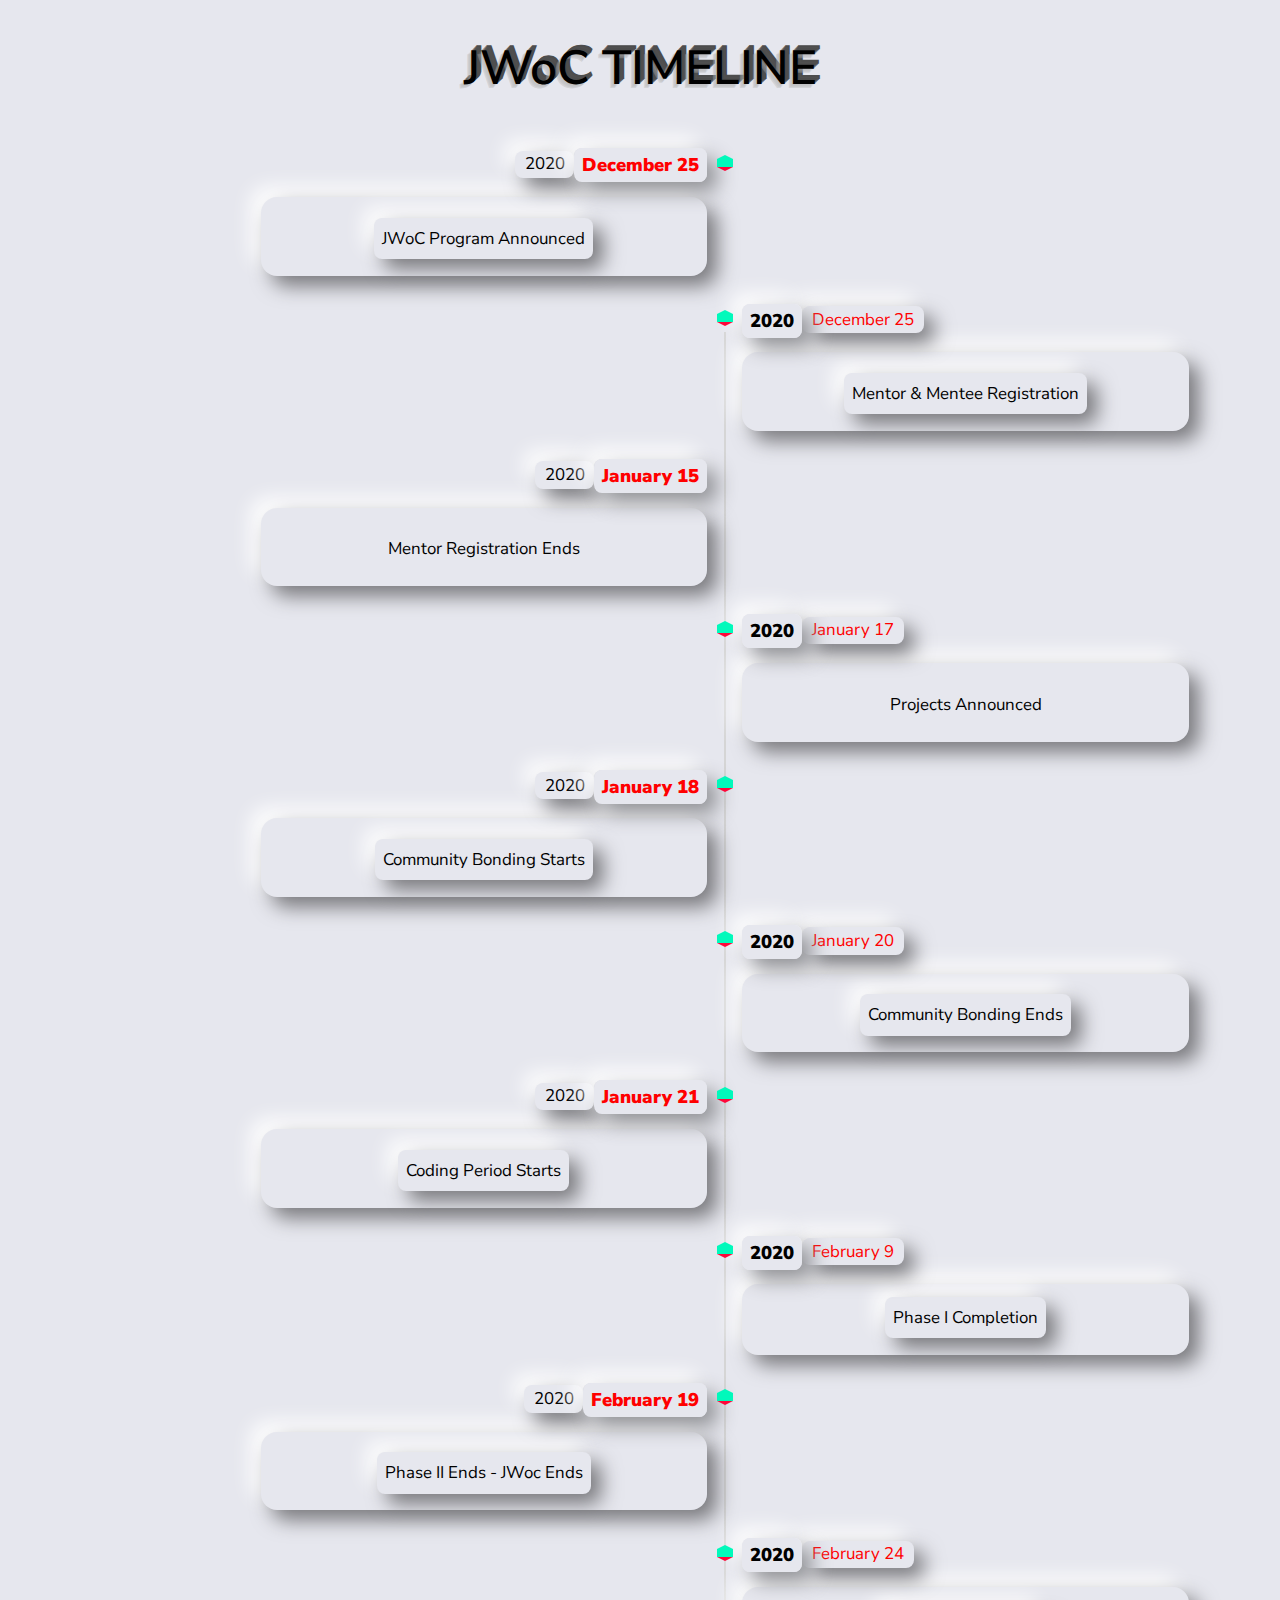
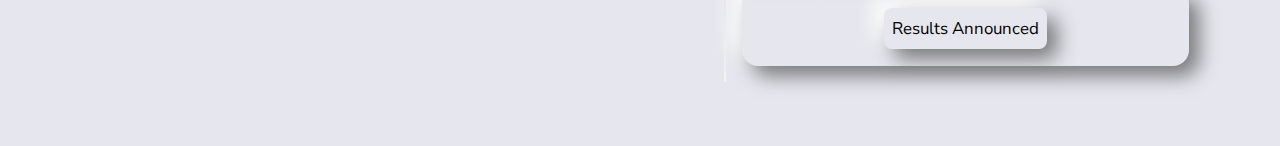
<file: timeline.html>
<!DOCTYPE html>
<html>
<head>
	<style>
h1 {
  text-align: center;
  color: transparent;
text-shadow: -4px 4px hsla(0, 0%, 70%, .4),
             -3px 3px hsla(0, 0%, 60%, .2),
             -2px 2px hsla(0, 0%, 70%, .2),
             -1px 1px hsla(0, 0%, 70%, .2),
             0px 0px hsla(0, 0%, 50%, .5),
             1px -1px hsla(0, 0%, 30%, .6),
             2px -2px hsla(0, 0%, 30%, .7),
             3px -3px hsla(0, 0%, 32%, .8),
             4px -4px hsla(0, 0%, 30%, .9),
             5px -5px hsla(0, 0%, 30%, 1.0);

}
p {text-align: center;}
div {text-align: center;}
</style>
	<title>Timeline</title>
	<link rel="stylesheet" type="text/css" href="timeline.css">
</head>
<body>
  <h1 align="top" style="color:black">JWoC TIMELINE</h1>
</body>




<div class="timeline-wrapper">
  <ul class="timeline">
        <li>
          <div class="timeline-direction-l">
            <div class="timeline-flag-wrapper">
              <span class="timeline-hexagon"></span>
              <span class="timeline-flag timeline-neumorphism-button" data-aos="zoom-in-right">
                 
                  <span style="color:red"><b>December 25</b></span>
              </span>
              <span class="time-wrapper" data-aos="zoom-in-right">
                <span class="time timeline-neumorphism-card" style="color:black"><b>2020</b></span>
              </span>
            </div>
            <div class="desc timeline-neumorphism-card" data-aos="zoom-in-right">
              
                <div class="timeline-tag-wrapper">
                  
                    <span class="tag timeline-neumorphism-card" style="color: black"><b><a class="link link--kukuri" href="#" data-letters="JWoC Program Announced">JWoC Program Announced</a></b></span>
                  
                </div>
             
            </div>



          </div>
        </li>
      
      
        <li>
          <div class="timeline-direction-r">
            <div class="timeline-flag-wrapper">
              <span class="timeline-hexagon"></span>
              <span class="timeline-flag timeline-neumorphism-button" data-aos="zoom-in-left">
                
                  <span style="color:black"><b>2020</b></span>
              </span>
              <span class="time-wrapper" data-aos="zoom-in-left">
                <span class="time timeline-neumorphism-card" style="color:red"><b>December 25</b></span>
              </span>
            </div>
            <div class="desc timeline-neumorphism-card" data-aos="zoom-in-left">
              
                <div class="timeline-tag-wrapper">
                 
                    <span class="tag timeline-neumorphism-card" style="color: black"><b><a class="link link--kukuri" href="#" data-letters="Mentor & Mentee Registration">Mentor & Mentee Registration</a></b></span>
                  
                </div>
              
            </div>
          </div>
        </li>

        <li>
          <div class="timeline-direction-l">
            <div class="timeline-flag-wrapper">
              <span class="timeline-timeline-hexagon"></span>
              <span class="timeline-flag timeline-neumorphism-button" data-aos="zoom-in-right">
                 
                  <span style="color:red"><b>January 15</b></span>
              </span>
              <span class="time-wrapper" data-aos="zoom-in-right">
                <span class="time timeline-neumorphism-card" style="color:black"><b>2020</b></span>
              </span>
            </div>
            <div class="desc timeline-neumorphism-card" data-aos="zoom-in-right">
              
                <div class="timeline-tag-wrapper">
                  
                    <span class="tag timeline-timeline-neumorphism-card" style="color: black"><b><a class="link link--kukuri" href="#" data-letters="Mentor Registration Ends">Mentor Registration Ends</a></b></span>
                  
                </div>
             
            </div>



          </div>
        </li>

        <li>
          <div class="timeline-direction-r">
            <div class="timeline-flag-wrapper">
              <span class="timeline-hexagon"></span>
              <span class="timeline-flag timeline-neumorphism-button" data-aos="zoom-in-left">
                
                  <span style="color:black"><b>2020</b></span>
              </span>
              <span class="time-wrapper" data-aos="zoom-in-left">
               <span class="time timeline-neumorphism-card" style="color:red"><b>January 17</b></span>
              </span>
            </div>
            <div class="desc timeline-neumorphism-card" data-aos="zoom-in-left">
              
                <div class="timeline-tag-wrapper">
                 
                    <span class="tag timeline-timeline-timeline-neumorphism-card" style="color: black"><b><a class="link link--kukuri" href="#" data-letters="Projects Announced">Projects Announced</a></b></span>
                  
                </div>
              
            </div>
          </div>
        </li>


        <li>
          <div class="timeline-direction-l">
            <div class="timeline-flag-wrapper">
              <span class="timeline-hexagon"></span>
              <span class="timeline-flag timeline-neumorphism-button" data-aos="zoom-in-right">
                 
                  <span style="color:red"><b>January 18</b></span>
              </span>
              <span class="time-wrapper" data-aos="zoom-in-right">
                <span class="time timeline-neumorphism-card" style="color:black"><b>2020</b></span>
              </span>
            </div>
            <div class="desc timeline-neumorphism-card" data-aos="zoom-in-right">
              
                <div class="timeline-tag-wrapper">
                  
                    <span class="tag timeline-neumorphism-card" style="color: black"><b><a class="link link--kukuri" href="#" data-letters="Community Bonding Starts">Community Bonding Starts</a></b></span>
                  
                </div>
             
            </div>



          </div>
        </li>


        <li>
          <div class="timeline-direction-r">
            <div class="timeline-flag-wrapper">
              <span class="timeline-hexagon"></span>
              <span class="timeline-flag timeline-neumorphism-button" data-aos="zoom-in-left">
                
                  <span style="color:black"><b>2020</b></span>
              </span>
              <span class="time-wrapper" data-aos="zoom-in-left">
                <span class="time timeline-neumorphism-card" style="color:red"><b>January 20</b></span>
              </span>
            </div>
            <div class="desc timeline-neumorphism-card" data-aos="zoom-in-left">
              
                <div class="timeline-tag-wrapper">
                 
                    <span class="tag timeline-neumorphism-card" style="color: black"><b><a class="link link--kukuri" href="#" data-letters="Community Bonding Ends">Community Bonding Ends</a></b></span>
                  
                </div>
              
            </div>
          </div>
        </li>


        <li>
          <div class="timeline-direction-l">
            <div class="timeline-flag-wrapper">
              <span class="timeline-hexagon"></span>
              <span class="timeline-flag timeline-neumorphism-button" data-aos="zoom-in-right">
                 
                  <span style="color:red"><b>January 21</b></span>
              </span>
              <span class="time-wrapper" data-aos="zoom-in-right">
                <span class="time timeline-neumorphism-card" style="color:black"><b>2020</b></span>
              </span>
            </div>
            <div class="desc timeline-neumorphism-card" data-aos="zoom-in-right">
              
                <div class="timeline-tag-wrapper">
                  
                    <span class="tag timeline-neumorphism-card" style="color: black"><b><a class="link link--kukuri" href="#" data-letters="Coding Period Starts">Coding Period Starts</a></b></span>
                  
                </div>
             
            </div>



          </div>
        </li>


         <li>
          <div class="timeline-direction-r">
            <div class="timeline-flag-wrapper">
              <span class="timeline-hexagon"></span>
              <span class="timeline-flag timeline-neumorphism-button" data-aos="zoom-in-left">
                
                  <span style="color:black"><b>2020</b></span>
              </span>
              <span class="time-wrapper" data-aos="zoom-in-left">
                <span class="time timeline-neumorphism-card" style="color:red"><b>February 9</b></span>
              </span>
            </div>
            <div class="desc timeline-neumorphism-card" data-aos="zoom-in-left">
              
                <div class="timeline-timeline-tag-wrapper">
                 
                    <span class="tag timeline-neumorphism-card" style="color: black"><b><a class="link link--kukuri" href="#" data-letters="Phase I Completion">Phase I Completion</a></b></span>
                  
                </div>
              
            </div>
          </div>
        </li>

        <li>
          <div class="timeline-direction-l">
            <div class="timeline-flag-wrapper">
              <span class="timeline-hexagon"></span>
              <span class="timeline-flag timeline-neumorphism-button" data-aos="zoom-in-right">
                 
                 <span style="color:red"><b>February 19</b></span>
              </span>
              <span class="time-wrapper" data-aos="zoom-in-right">
                <span class="time timeline-neumorphism-card" style="color:black"><b>2020</b></span>
              </span>
            </div>
            <div class="desc timeline-neumorphism-card" data-aos="zoom-in-right">
              
                <div class="timeline-tag-wrapper">
                  
                    <span class="tag timeline-neumorphism-card" style="color: black"><b><a class="link link--kukuri" href="#" data-letters="Phase II Ends - JWoc Ends">Phase II Ends - JWoc Ends</a></b></span>
                  
                </div>
             
            </div>



          </div>
        </li>


         <li>
          <div class="timeline-direction-r">
            <div class="timeline-flag-wrapper">
              <span class="timeline-hexagon"></span>
              <span class="timeline-flag timeline-neumorphism-button" data-aos="zoom-in-left">
                
                 <span style="color:black"><b>2020</b></span>
              </span>
              <span class="time-wrapper" data-aos="zoom-in-left">
                <span class="time timeline-neumorphism-card" style="color:red"><b>February 24</b></span>
              </span>
            </div>
            <div class="desc timeline-neumorphism-card" data-aos="zoom-in-left">
              
                <div class="timeline-tag-wrapper">
                 
                    <span class="tag timeline-neumorphism-card" style="color: black"><b><a class="link link--kukuri" href="#" data-letters="Results Announced">Results Announced</a></b></span>
                  
                </div>
              
            </div>
          </div>
        </li>


  </ul>
</div>

<footer>
  <p></p>
  <p></a></p>
</footer>
</html>
</file>
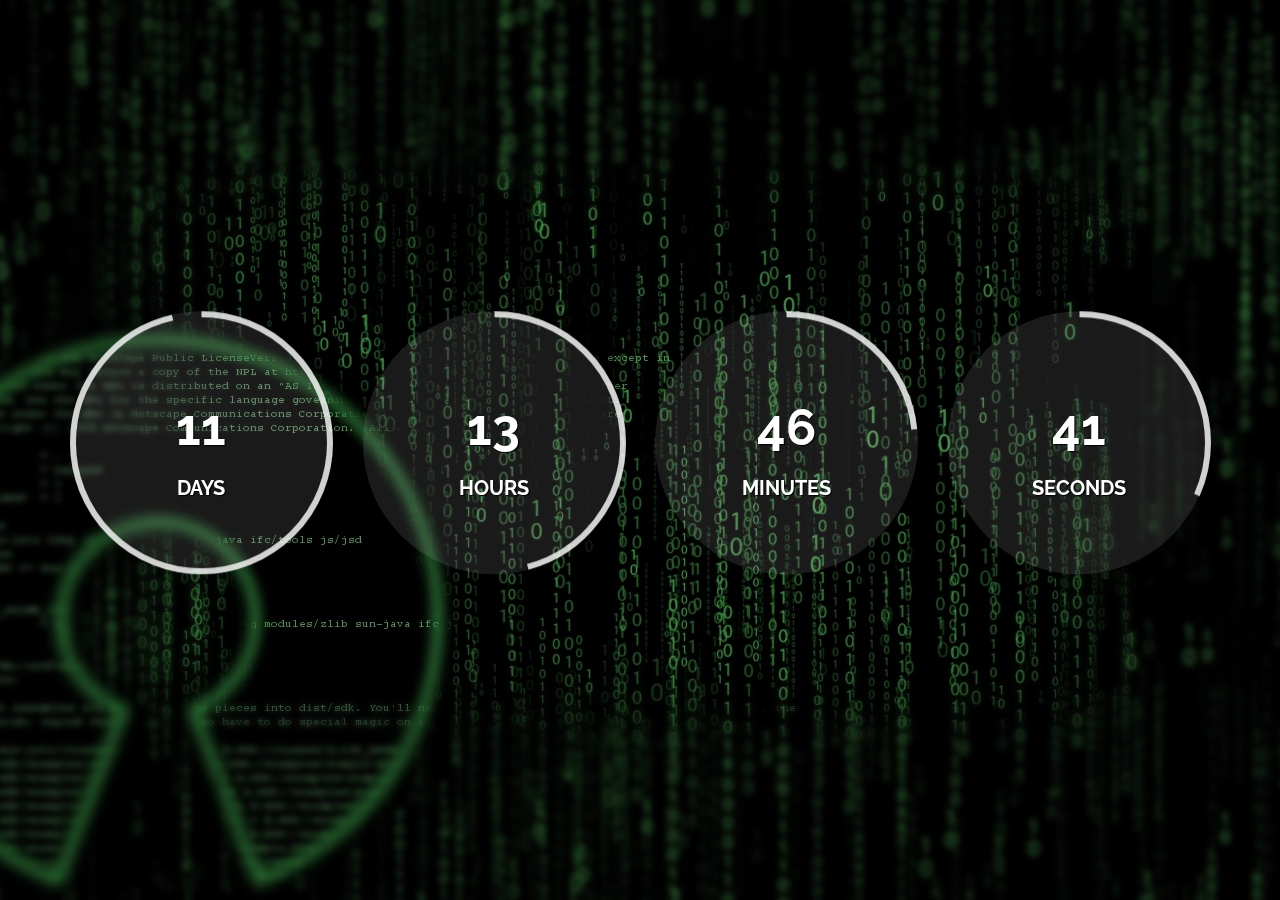
<file: Coming_Soon/demo/data-attributes.html>
<!doctype html>
<html>
<head>	
    <meta charset="utf-8">
    <meta name="description" content="">
    <meta name="keywords" content="">
    <meta name="author" content="Pragmatic Mates s.r.o. - http://pragmaticmates.com">
    <meta name="viewport" content="width=device-width, initial-scale=1.0">

    <link href="http://fonts.googleapis.com/css?family=Raleway:400,700" rel="stylesheet" type="text/css">
    <link rel="stylesheet" type="text/css" href="css/bootstrap.min.css">
    <link rel="stylesheet" type="text/css" href="css/demo.css">

	<title>jQuery Final Countdown Plugin</title>
</head>

<body>

<div class="countdown countdown-container container"
     data-start="1362139200"
     data-end="1388461320"
     data-now="1387461319"
     data-border-color="rgba(255, 255, 255, .8)">
    <div class="clock row">
        <div class="clock-item clock-days countdown-time-value col-sm-6 col-md-3">
            <div class="wrap">
                <div class="inner">
                    <div id="canvas-days" class="clock-canvas"></div>

                    <div class="text">
                        <p class="val">0</p>
                        <p class="type-days type-time">DAYS</p>
                    </div><!-- /.text -->
                </div><!-- /.inner -->
            </div><!-- /.wrap -->
        </div><!-- /.clock-item -->

        <div class="clock-item clock-hours countdown-time-value col-sm-6 col-md-3">
            <div class="wrap">
                <div class="inner">
                    <div id="canvas-hours" class="clock-canvas"></div>

                    <div class="text">
                        <p class="val">0</p>
                        <p class="type-hours type-time">HOURS</p>
                    </div><!-- /.text -->
                </div><!-- /.inner -->
            </div><!-- /.wrap -->
        </div><!-- /.clock-item -->

        <div class="clock-item clock-minutes countdown-time-value col-sm-6 col-md-3">
            <div class="wrap">
                <div class="inner">
                    <div id="canvas-minutes" class="clock-canvas"></div>

                    <div class="text">
                        <p class="val">0</p>
                        <p class="type-minutes type-time">MINUTES</p>
                    </div><!-- /.text -->
                </div><!-- /.inner -->
            </div><!-- /.wrap -->
        </div><!-- /.clock-item -->

        <div class="clock-item clock-seconds countdown-time-value col-sm-6 col-md-3">
            <div class="wrap">
                <div class="inner">
                    <div id="canvas-seconds" class="clock-canvas"></div>

                    <div class="text">
                        <p class="val">0</p>
                        <p class="type-seconds type-time">SECONDS</p>
                    </div><!-- /.text -->
                </div><!-- /.inner -->
            </div><!-- /.wrap -->
        </div><!-- /.clock-item -->
    </div><!-- /.clock -->
</div><!-- /.countdown-wrapper -->



<script type="text/javascript" src="http://code.jquery.com/jquery-1.11.0.min.js"></script>
<script type="text/javascript" src="js/kinetic.js"></script>
<script type="text/javascript" src="../jquery.final-countdown.js"></script>
<script type="text/javascript">
	$('.countdown').final_countdown();
</script>

</body>
</html>
</file>
<file: timeline.css>
@import url("https://fonts.googleapis.com/css?family=Josefin+Sans&display=swap");@import url("https://fonts.googleapis.com/css?family=Raleway&display=swap");
@import url(https://fonts.googleapis.com/css?family=Dosis:300,400);
@import url("https://fonts.googleapis.com/css2?family=Nunito+Sans:wght@300;400;600;700&display=swap");
:root {
    --blue: #0056B3;
    --indigo: #6610f2;
    --purple: #6f42c1;
    --pink: #e83e8c;
    --red: #A91E2C;
    --orange: #fd7e14;
    --yellow: #F0B400;
    --green: #18634B;
    --teal: #0056B3;
    --cyan: #17a2b8;
    --white: #ECF0F3;
    --gray: #93a5be;
    --gray-dark: #525480;
    --primary: #e6e7ee;
    --secondary: #2D4CC8;
    --success: #18634B;
    --info: #0056B3;
    --warning: #F0B400;
    --danger: #A91E2C;
    --light: #D1D9E6;
    --dark: #31344b;
    --default: #262833;
    --white: #ECF0F3;
    --gray: #44476A;
    --neutral: #ECF0F3;
    --soft: #e6e7ee;
    --black: #262833;
    --purple: #6f42c1;
    --gray-100: #f3f7fa;
    --gray-200: #fafbfe;
    --gray-300: #e6e7ee;
    --gray-400: #D1D9E6;
    --gray-500: #b1bcce;
    --gray-600: #93a5be;
    --gray-700: #66799e;
    --gray-800: #525480;
    --facebook: #3b5999;
    --dribbble: #ea4c89;
    --github: #222222;
    --behance: #0057ff;
    --twitter: #1da1f2;
    --slack: #3aaf85;
    --breakpoint-xs: 0;
    --breakpoint-sm: 576px;
    --breakpoint-md: 768px;
    --breakpoint-lg: 992px;
    --breakpoint-xl: 1200px;
    --font-family-sans-serif: -apple-system, BlinkMacSystemFont, "Segoe UI", Roboto, "Helvetica Neue", Arial, "Noto Sans", sans-serif, "Apple Color Emoji", "Segoe UI Emoji", "Segoe UI Symbol", "Noto Color Emoji";
    --font-family-monospace: SFMono-Regular, Menlo, Monaco, Consolas, "Liberation Mono", "Courier New", monospace;
}

html{
	background:#e6e7ee;
	color:#fff;
	font-family: sans-serif;
	-webkit-text-size-adjust: 100%;
	-webkit-tap-highlight-color: rgba(38, 40, 51, 0);
	font-weight:400;
	line-height:1.5rem;
	font-size: 1rem;

}
body,html{
	font-family: "Nunito Sans", sans-serif;
	height:100%
	font-size: 1rem;
    font-weight: 300;
    line-height: 1.5;
    text-align: left;
    background-color: #e6e7ee;
    padding-bottom: 80px;

}
.relative {


  font-size: smaller;


}
.timeline-wrapper {
   margin: 10px auto;
    width: 60%;
    height: 100px;
    position:relative;
    text-align:center
    font-size: large;
}
h1{

	font-size:3rem;
	font-weight:600;
	line-height:2rem
	text-shadow: 1px 1px 1px #000, 
                 3px 3px 5px blue;
}
p{
	word-spacing:2rem

    margin-top: 0;
    margin-bottom: 1rem;
}
a{
	color:#01f9bb;
	text-decoration:none
}
a:hover{
	color:#fff
}
.highlight-link{
	-webkit-appearance: listbox;
	box-sizing:border-box;
	color:#01f9bb;
	display:inline-block;
	padding:.125rem;
	transition:all .2s ease-in-out
	box-shadow:  10px 10px 20px #bfc0c6, 
             -10px -10px 20px #ffffff;
    color:#d0d4e2
    font-size:18px;

}
.highlight-link:hover{
	box-shadow:  10px 10px 20px #bfc0c6, 
             -10px -10px 20px #ffffff;
	color:#fff
	font-size:18px;
}
.layout{
	margin:.5rem;
	max-width:75em;
	padding:.5rem
	font-size:18px;
}
.layout .card{
	background:linear-gradient(145deg,hsla(0,0%,45%,.15) 15%,#e6e7ee 80%);
	border-radius:2rem;
	margin:3rem 0;
	padding:1rem 2rem
	font-size:18px;

}

.layout .card .title{
	text-align:center;position:relative
	font-size:18px;
}
.layout .card .subtitle{
	text-align:center
	font-size:18px;
}
.layout .card .description{
	text-align:justify
	font-size:18px;
}
.timeline-neumorphism-button{
	background:linear-gradient(145deg,hsla(240,2%,40%,.15) 15%,rgba(33,33,33,.4) 80%);
	box-shadow:  10px 10px 20px #919296, 
             -10px -10px 20px #ffffff;
    font-size:18.5px;

}
.timeline-neumorphism-card{
	box-shadow:  10px 10px 20px #78787c, 
             -10px -10px 20px #ffffff;
    font-size:16.9px;

}
.neumorphism-card-big{
	box-shadow:  10px 10px 20px #bfc0c6, 
             -10px -10px 20px #ffffff;
    font-size:19px;

}
#preloader{
	-ms-flex-align:center;
	align-items:center;
	background:##e6e7ee;
	display:-ms-flexbox;
	display:flex;
	height:100%;
	-ms-flex-pack:center;
	justify-content:center;
	left:0;
	margin:.5rem;
	padding:.5rem;
	position:absolute;
	right:0;
	
	z-index:999
}
#preloader #loader{
	animation:a 4s linear infinite;border:.25rem solid transparent;border-radius:50%;
	border-top-color:#01f9bb;height:15rem;
	overflow:hidden;
	position:relative;
	left:1rem;
	top:-6rem;
	
	width:15rem
}
#preloader #loader:before{
	animation:a 6s linear infinite;bottom:.5rem;
	left:.5rem;right:.5rem;top:.5rem
	
}
#preloader #loader:after,#preloader #loader:before{
	border:.25rem solid transparent;
	border-radius:50%;
	border-top-color:#01f9bb;
	content:"";
	position:absolute
	

}
#preloader #loader:after{
	animation:a 3s linear infinite;
	bottom:1.25rem;
	left:1.25rem;
	right:1.25rem;
	top:1.25rem
	
}
@keyframes a{
	0%{
		transform:rotate(0deg)
	}
	to
	{
		transform:rotate(1turn)
	}
}
.footer{
	background:#e6e7ee;
	color:#fff;
	margin:.5rem;
	padding:1rem;
	text-align:center
	
}
.footer a{
	color:#01f9bb
	
}
.footer a:focus,.footer a:hover{
	background:#e6e7ee;
	color:#fff
	
}
.landing-logo{
	-ms-flex-align:center;
	align-items:center;
	color:#01f9bb;
	height:100%;
	left:0;
	margin:.5rem;
	padding:.5rem;
	position:absolute;
	right:0;
	text-align:center

}
.landing-logo,.landing-logo h1{
	display:-ms-flexbox;
	display:flex;
	-ms-flex-pack:center;
	justify-content:center
}
.landing-logo h1{
	position:relative;
	top:-6rem;width:15rem
}
.landing-logo h1:before{
	content:"";
	border-radius:50%;
	border:.5rem solid;
	box-sizing:border-box;
	height:15rem;
	position:absolute;
	left:1rem;
	top:-7rem;
	width:15rem
}
.landing-logo em{
	font-family:Josefin Sans,sans-serif;
	font-size:4rem;
	font-style:normal
}
.landing-logo .planet{
	animation:b 13s linear infinite
}
.landing-logo .planet:before{
	background:#e6e7ee;
	border-radius:50%;
	content:"";
	height:3rem;
	left:.4rem;
	position:absolute;
	top:-1rem;
	width:3rem;
	z-index:-1
}
.landing-logo .left{
	transform-origin:9rem .25rem
}
.landing-logo .right{
	transform-origin:-5.5rem .25rem
}
@keyframes b{
	to{
		transform:rotate(1turn)
	}
}
.landing{
	background:#e6e7ee;
	color:#fff;
	display:-ms-flexbox;
	display:flex;
	height:100%;
	text-align:center
}
.landing,.landing-title{
	margin:.5rem;
	padding:.5rem
}
.landing-title{
	left:0;
	position:absolute;
	right:0;
	top:55%
}
.landing-icons{
	display:-ms-flexbox;
	display:flex;
	-ms-flex-pack:center;
	justify-content:center
}
.landing-icons .social-link{
	color:#fff;
	position:relative;
	height:3rem;
	line-height:3rem;
	margin:.25rem;
	width:3rem
}
.landing-icons .social-link .circle{
	animation:d 1s ease-in-out forwards;
	fill:none;
	stroke-dasharray:40;
	transition:all .2s ease-in-out
}
.landing-icons .social-link .social{
	font-size:1.5rem;
	position:absolute;
	top:0;
	transition:all .5s ease-in-out;width:100%
}
.landing-icons .social-link .label{
	display:none
}
.landing-icons .social-link:hover{
	cursor:pointer
}
.landing-icons .social-link:hover .circle{
	animation:c 1s ease-in-out forwards,e 1s linear forwards;
	fill:#fff;
	fill-opacity:1
}.landing-icons .social-link:hover .social{
	color:#000
}
.landing-icons .social-link:hover .label{
	display:unset!important;
	position:relative;
	top:-2rem
}
.landing-icons .email:hover .circle{
	animation:c 1s ease-in-out forwards,f 1s linear forwards
}
.landing-icons .email:hover .social{
	color:#d44638
}
.landing-icons .linkedin:hover .circle{
	animation:c 1s ease-in-out forwards,g 1s linear forwards
}
.landing-icons .linkedin:hover .social{
	color:#007bb6
}.landing-icons .twitter:hover .circle{animation:c 1s ease-in-out forwards,h 1s linear forwards}.landing-icons .twitter:hover .social{color:#1da1f2}@keyframes c{to{stroke-dasharray:510;stroke-width:.5rem}}@keyframes d{0%{stroke:#fff;stroke-dasharray:510;stroke-width:.5rem}to{stroke:#fff;stroke-dasharray:83;stroke-width:.5rem}}@keyframes e{to{stroke:#000}}@keyframes f{to{stroke:#b23121}}@keyframes g{to{stroke:#007bb6}}@keyframes h{to{stroke:#1da1f2}}#skills{-ms-flex-align:center;align-items:center;display:-ms-flexbox;display:flex;-ms-flex-wrap:wrap;flex-wrap:wrap;-ms-flex-pack:center;justify-content:center}#skills div{padding:.2rem;transition:opacity .5s}#skills div[skill-type=language]{color:#e84a5f}#skills div[skill-type=framework]{color:#ff847c}#skills div[skill-type=tool]{color:#fecea8}#skills div[skill-weight="1"]{font-size:.75rem;line-height:.25rem}#skills div[skill-weight="2"]{font-size:1.25rem;line-height:.75rem}#skills div[skill-weight="3"]{font-size:1.75rem;line-height:1.25rem}#skills div[skill-weight="4"]{font-size:2.25rem;line-height:1.75rem}#skills div[skill-weight="5"]{font-size:2.75rem;line-height:2.25rem}#skills .filter-button,#skills input[type=radio]{display:none}.timeline-wrapper .timeline{list-style-type:none;padding:0;position:relative}.timeline-wrapper .timeline:before{background:linear-gradient(180deg,#f3f3f3 0,#d5d5d5 8%,#d5d5d5 92%,#f3f3f3);content:" ";height:100%;left:50%;margin-left:-.0675rem;position:absolute;width:.125rem;z-index:-1}.timeline-wrapper .timeline li{padding:1rem 0}.timeline-wrapper .timeline-hexagon{background:#01f9bb;height:.5rem;left:0;margin-left:auto;margin-right:auto;position:absolute;right:0;top:-.8rem;width:1rem}.timeline-wrapper .timeline-hexagon:after,.timeline-wrapper .timeline-hexagon:before{border-left:2rem solid transparent;border-right:2rem solid transparent;border-left-width:.5rem;border-right-width:.5rem;content:"";left:0;position:absolute}.timeline-wrapper .timeline-hexagon:before{border-bottom:.25rem solid #01f9bb
	;top:-.25rem}.timeline-wrapper .timeline-hexagon:after{border-top:.25rem solid #ff073a;bottom:-.25rem}.timeline-wrapper .timeline-flag-wrapper{position:relative;text-align:center}.timeline-wrapper .timeline-flag{background:#e6e7ee;border-radius:.5rem;font-weight:600;padding:.25rem .5rem}.timeline-wrapper .timeline-flag span{position:relative;transition:.4s}.timeline-wrapper .timeline-flag span:after{content:"\226B";color:#ff073a;position:absolute;opacity:0;right:-1rem;transition:.4s}.timeline-wrapper .timeline-flag:hover span{letter-spacing:.05rem;padding-right:1rem}.timeline-wrapper .timeline-flag:hover span:after{opacity:1;right:0}.timeline-wrapper .time-wrapper{color:#fff;display:block;line-height:.5rem;margin-top:.3rem}.timeline-wrapper .time{background:#e6e7ee;border-radius:.5rem;display:inline-block;padding:.6rem}.timeline-wrapper .desc{background:#e6e7ee;border-radius:1rem;margin:1em 0 0;padding:.75em;text-align:center}.project{border-radius:1rem;margin:1rem 0;padding:.5rem 1rem}.project .name-link-wrapper{display:-ms-flexbox;display:flex;-ms-flex-pack:justify;justify-content:space-between}.project .name-link-wrapper .links{font-size:1.5rem;margin:1rem .5rem}.project .name-link-wrapper .links a:hover{animation:i 1s infinite alternate;position:relative}.project-stars-forks{fill:#fff;margin-right:.5rem}.project-stars-forks .svg-wrapper{padding-right:.2rem;vertical-align:text-bottom}
.timeline-tag-wrapper{
	margin:.5rem 0 0 


}
.tag{
	border-radius:.5rem;
	display:inline-block;
	margin-bottom:.25rem;
	padding:.5rem

}
.contact-icons{display:-ms-flexbox;display:flex;-ms-flex-pack:center;justify-content:center}.contact-icons .social-link{color:#ff073a;position:relative;height:3rem;line-height:3rem;margin:.25rem;text-align:center;width:3rem}.contact-icons .social-link .social{font-size:1.5rem}.contact-icons .social-link:hover{cursor:pointer;animation:i 1s infinite alternate}.contact-icons .social-link:hover .social{color:#fff}.contact-icons .black:hover .social{color:#000}.contact-icons .linkedin:hover .social{color:#007bb6}.contact-icons .twitter:hover .social{color:#1da1f2}@media only screen and (min-width:48em){.layout{margin:.5rem auto;padding:2rem}.layout .card .description,.layout .card .subtitle{font-size:1.25rem}.landing-title h1{font-size:3rem}.landing-icons .social-link{width:4rem;height:4rem;line-height:4rem}.landing-icons .social-link .social{font-size:2rem}#skills div[skill-weight="1"]{font-size:1rem;line-height:0}#skills div[skill-weight="2"]{font-size:2rem;line-height:1rem}#skills div[skill-weight="3"]{font-size:3rem;line-height:2rem}#skills div[skill-weight="4"]{font-size:4rem;line-height:3rem}#skills div[skill-weight="5"]{font-size:5rem;line-height:4rem}#skills .filter-button{border-radius:.5rem;cursor:pointer;display:unset;margin:0 .5rem 1rem;padding:.5rem .25rem;text-align:center;width:21%}#skills .filter-button:hover{letter-spacing:.25rem}#skills input[type=radio]:checked+.filter-button{color:#ff073a;font-weight:600;background:linear-gradient(150deg,hsla(0,0%,8%,.4) 10%,hsla(0,0%,45%,.15) 80%);box-shadow:1px 1px 2px 0 hsla(0,0%,82%,.4),-1px -1px 2px rgba(0,0,0,.4),inset 3px 3px 2px 0 rgba(0,0,0,.4),inset -1px -2px 2px hsla(0,0%,82%,.4)}#skills input[id=framework]:checked~div[skill-type=language],#skills input[id=framework]:checked~div[skill-type=tool],#skills input[id=language]:checked~div[skill-type=framework],#skills input[id=language]:checked~div[skill-type=tool],#skills input[id=tool]:checked~div[skill-type=framework],#skills input[id=tool]:checked~div[skill-type=language]{height:0;margin:0;opacity:0;padding:0;width:0}.timeline-wrapper .timeline{margin:0 auto;width:39.25rem}.timeline-wrapper .timeline li:after{clear:both;content:"";display:block}.timeline-wrapper .timeline-direction-l{float:left;text-align:right;width:18.5rem}.timeline-wrapper .timeline-direction-l .timeline-hexagon{left:auto;right:-1.6rem;top:.4rem}.timeline-wrapper .timeline-direction-l .timeline-flag-wrapper{display:inline-block;text-align:right}.timeline-wrapper .timeline-direction-l .time-wrapper{float:left;margin-top:-.1rem}.timeline-wrapper .timeline-direction-l .desc{text-align:right}.timeline-wrapper .timeline-direction-r{float:right;text-align:left;width:18.5rem}.timeline-wrapper .timeline-direction-r .timeline-hexagon{left:-1.6rem;right:auto;top:.4rem}.timeline-wrapper .timeline-direction-r .timeline-flag-wrapper{display:inline-block;text-align:left}.timeline-wrapper .timeline-direction-r .time-wrapper{float:right;margin-top:-.1rem}.timeline-wrapper .timeline-direction-r .desc{text-align:left}.projects-wrapper{display:-ms-flexbox;display:flex;-ms-flex-wrap:wrap;flex-wrap:wrap;-ms-flex-pack:justify;justify-content:space-between}.projects-wrapper>*{width:44%}.contact-icons .social-link{width:4rem;height:4rem;line-height:4rem}.contact-icons .social-link .social{font-size:2rem}}@media only screen and (min-width:62em){.layout{padding:3rem}.layout .card{padding:1rem 3rem}#skills .filter-button{width:21.5%}.timeline-wrapper .timeline{width:49rem}.timeline-wrapper .timeline-direction-l,.timeline-wrapper .timeline-direction-r{width:23.35rem}.projects-wrapper>*{width:45%}}@media only screen and (min-width:75em){.layout{padding:5rem}#skills .filter-button{width:22%}.timeline-wrapper .timeline{width:58rem}.timeline-wrapper .timeline-direction-l,.timeline-wrapper .timeline-direction-r{width:27.9rem}.projects-wrapper>*{width:46%}}@keyframes i{0%{bottom:0}50%{bottom:.5rem}to{bottom:0}}



.wrapper {

  
}

h1 a {
  color: #000000;
  font-size: 3em;
  text-decoration: none;
  position: relative;
  font-family: 'Dosis', sans-serif;
}
a.effect-shine:hover {
  -webkit-mask-image: linear-gradient(-75deg, rgba(0,0,0,.6) 30%, #000 50%, rgba(0,0,0,.6) 70%);
  -webkit-mask-size: 200%;
  animation: shine 2s infinite;
}

.link {
	outline: none;
	text-decoration: none;
	position: relative;
	font-size: 1em;
	line-height: 1;
	color: #000000;
	display: inline-block;
}
link--kukuri {
	text-transform: uppercase;
	font-weight: 900;
	overflow: hidden;
	line-height: 0.75;
	color: #b2b0a9;
}

.link--kukuri:hover {
	color: #b2b0a9;
}

.link--kukuri::after {
	content: '';
	position: absolute;gi
	height: 16px;
	width: 100%;
	top: 50%;
	margin-top: -8px;
	right: 0;
	background: #F9F9F9;
	transform: translate3d(-100%,0,0);
	transition: transform 0.4s;
	transition-timing-function: cubic-bezier(0.7,0,0.3,1);
}

.link--kukuri:hover::after {
	transform: translate3d(100%,0,0);
}

.link--kukuri::before {
	content: attr(data-letters);
	position: absolute;
	z-index: 2;
	overflow: hidden;
	color: #424242;
	white-space: nowrap;
	width: 0%;
	transition: width 0.4s 0.3s;
}

.link--kukuri:hover::before {
	width: 100%;
}

@-webkit-keyframes shine {
  from {
    -webkit-mask-position: 150%;
  }
  
  to {
    -webkit-mask-position: -50%;
  }
}
</file>
<file: Coming_Soon/demo/css/demo.css>
*{
	margin: 0;
	padding: 0;
}
html, body {
	height: 100%;
}

html {
	background-image: url('../img/open.jpeg');
	background-position: center center;
	background-repeat: no-repeat;
	background-size: cover;	
}

body {
	background-color: rgba(44,62,80 , 0.6 );
	background-image: url('../img/open1.jpg');
	background-position: center;
	background-repeat: repeat;
	font-family: 'Raleway', 'Arial', sans-serif;
	margin: 0;
	padding: 0;
	height: 100vh;
}
h1{
	font-size: 70px;
	letter-spacing: 15px;
	text-align: center;
}
.centerdiv{
	align-items: center;
	height: 50px;

}
a{
	height: 100px;
	width: 100px;
	border-radius: 50px; 
	text-align: center;
	margin: 10px;
	line-height: 110px;
}
a i{
	transition: all 0.3s linear; 
}
a:hover i{
	transform: scale(1.4);
}
.fa-linkedin{
	color: #0097e6;
}
.fa-facebook{
	color: #3b5998;
}
#particles-js
{
	z-index: 99999;
	height: 500%;
	display: flex;
	justify-content: center;
	align-items: left;
}

.particles-js-canvas-el{
	position: absolute;
    width: 100%;
    height: 100%;
    z-index: 99999;
}
.countdown-container {
	position: relative;
	top: 50%;
	-webkit-transform: translateY(-50%);
	-moz-transform: translateY(-50%);
	transform: translateY(-50%);

}

.clock-item .inner {
	height: 0px;
	padding-bottom: 100%;
	position: relative;	
	width: 100%;
}

.clock-canvas {
	background-color: rgba(255, 255, 255, .1);
	border-radius: 50%;
	height: 0px;
	padding-bottom: 100%;
}

.text {
	color: #fff;	
	font-size: 30px;
	font-weight: bold;	
	margin-top: -50px;
	position: absolute;
	top: 50%;
	text-align: center;
	text-shadow: 1px 1px 1px rgba(0, 0, 0, 1);
	width: 100%;
}

.text .val {
	font-size: 50px;
}

.text .type-time {
	font-size: 20px;
}

@media (min-width: 768px) and (max-width: 991px) {
	.clock-item {
		margin-bottom: 30px;		
	}
}

@media (max-width: 767px) {
	.clock-item {
		margin: 0px 30px 30px 30px;
	}
}
</file>
